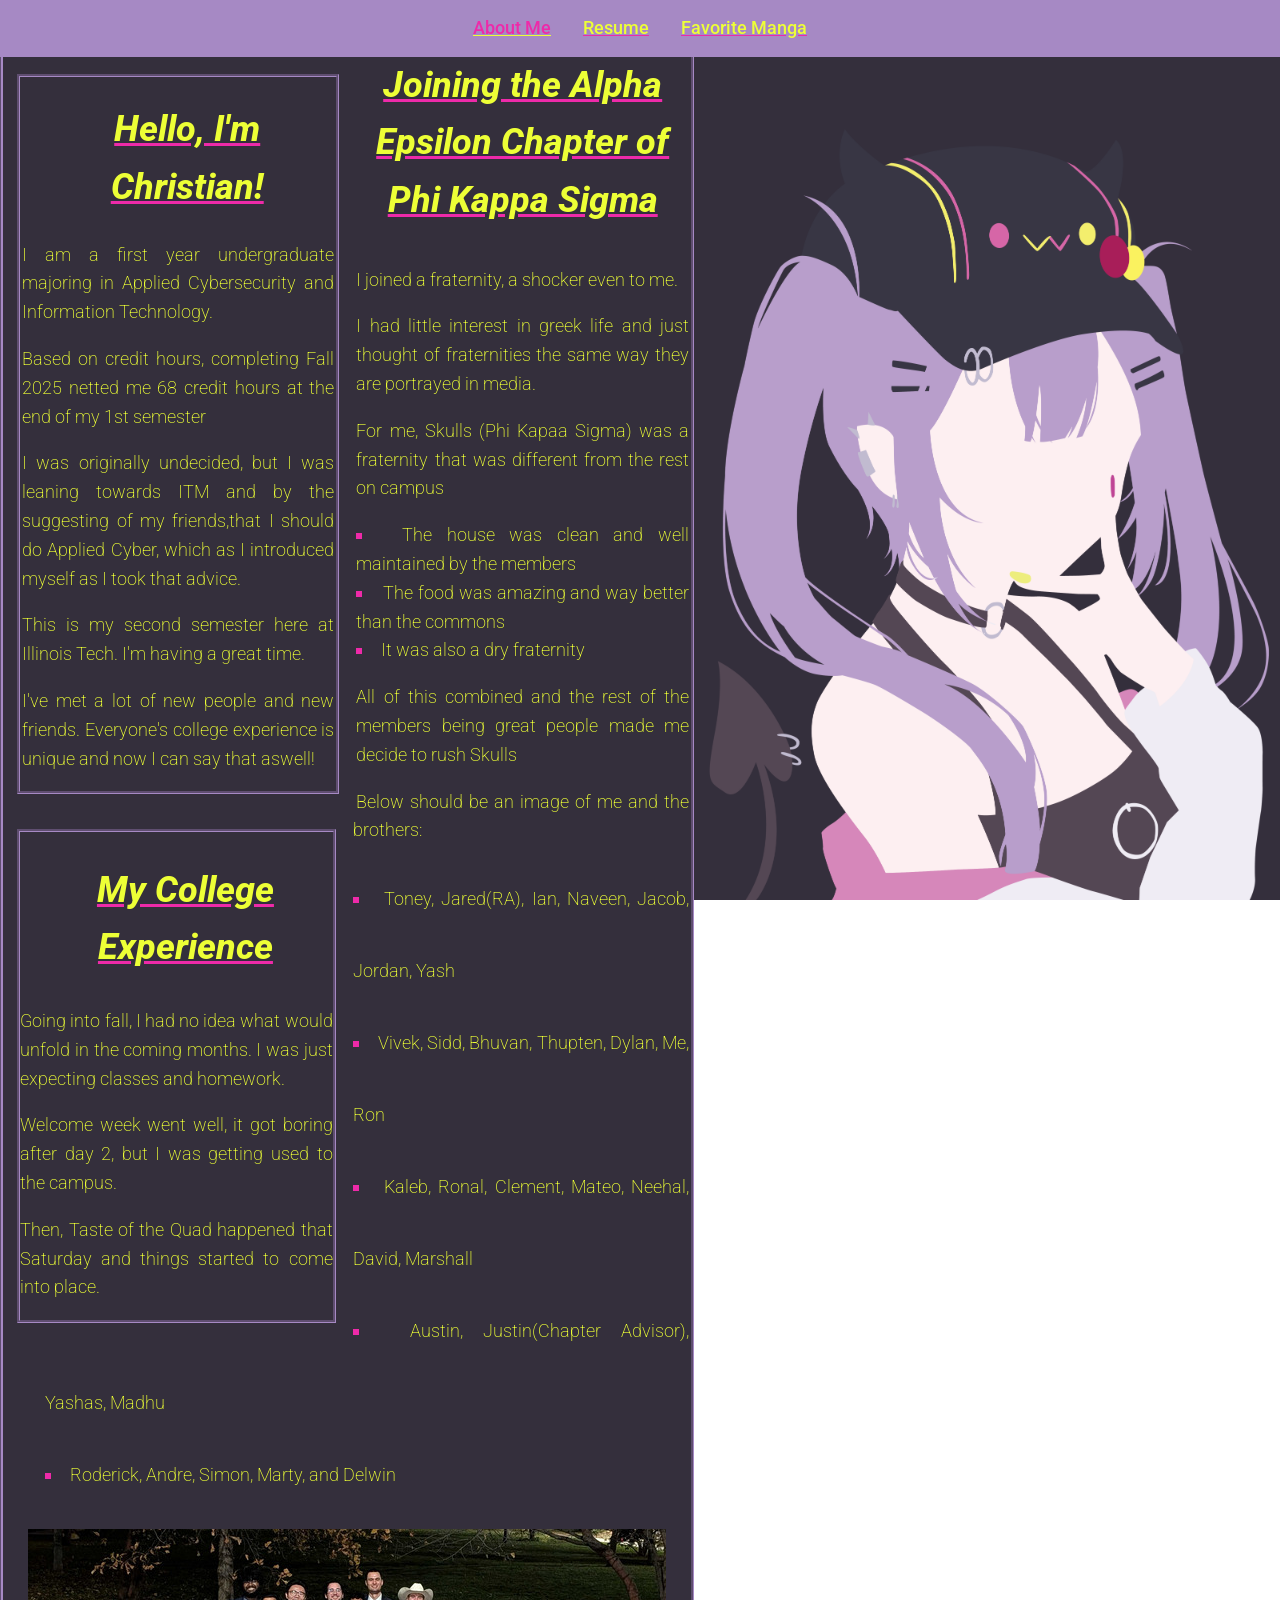
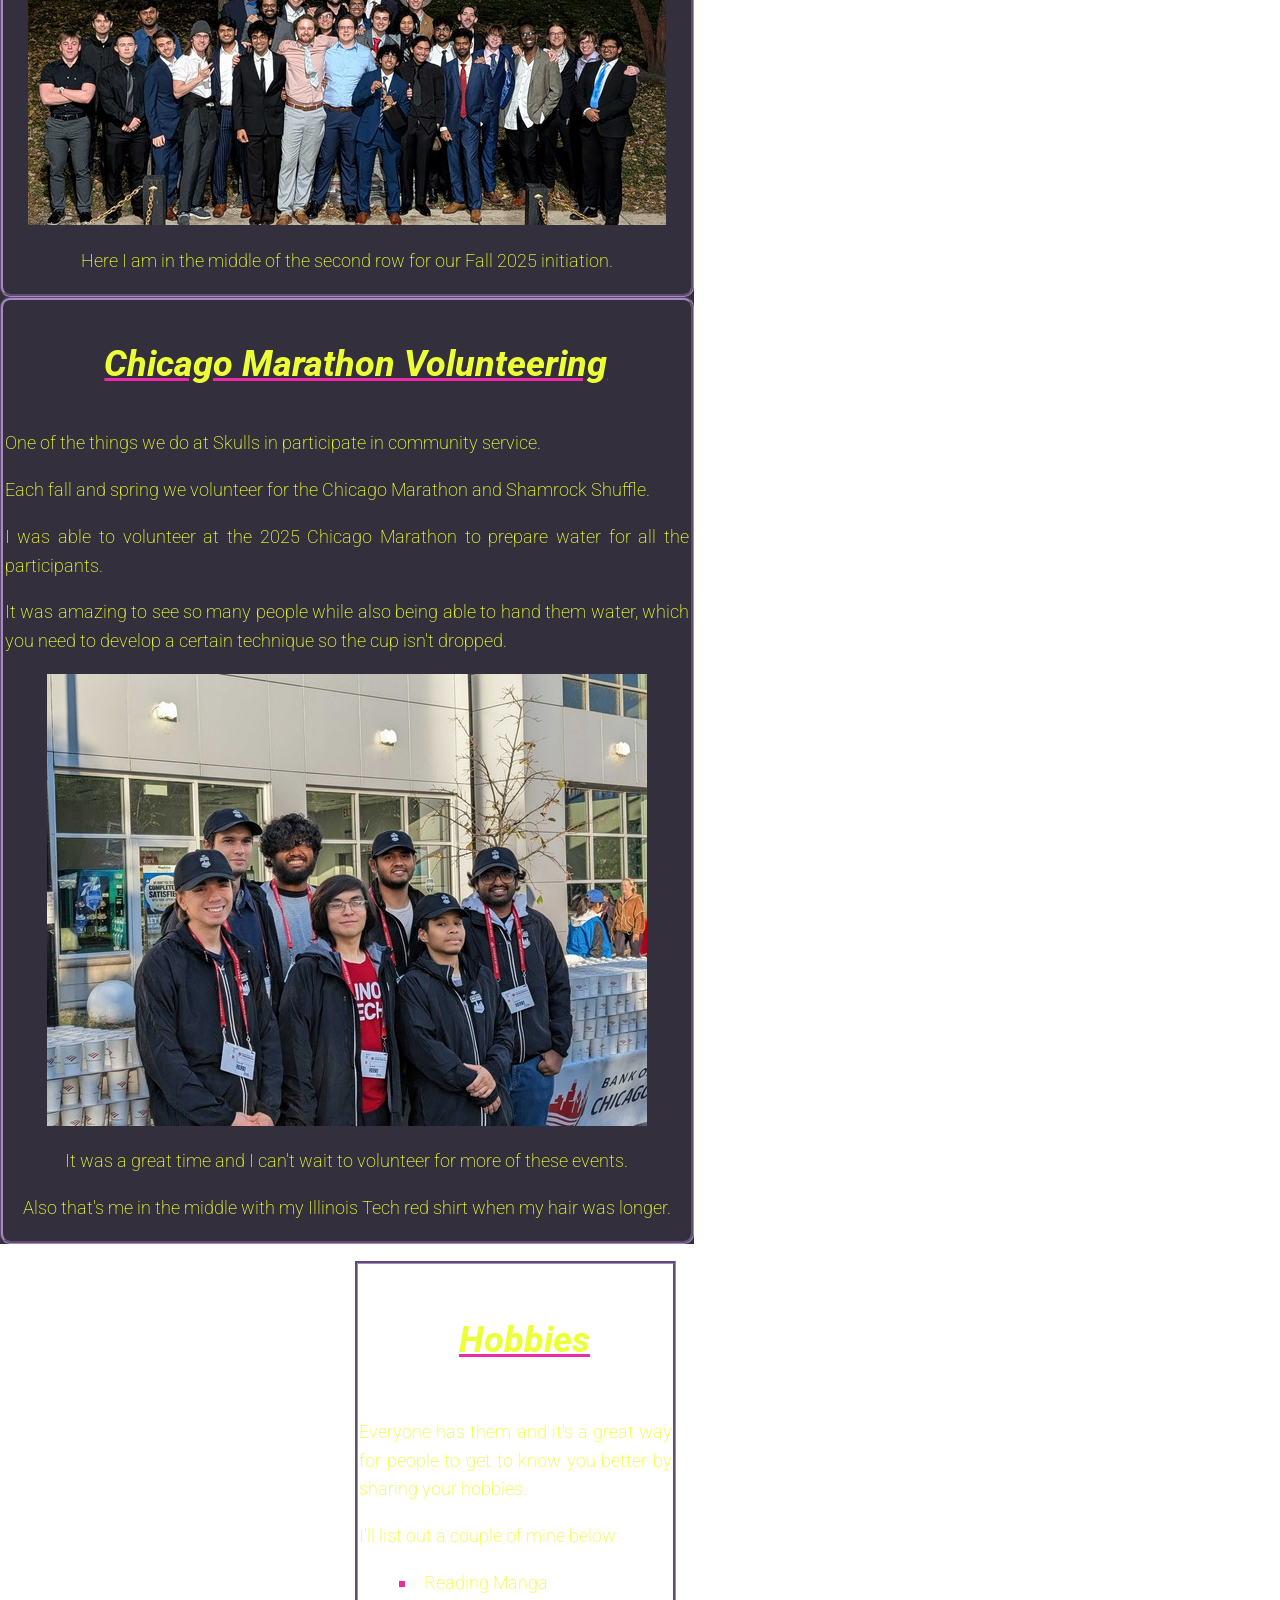
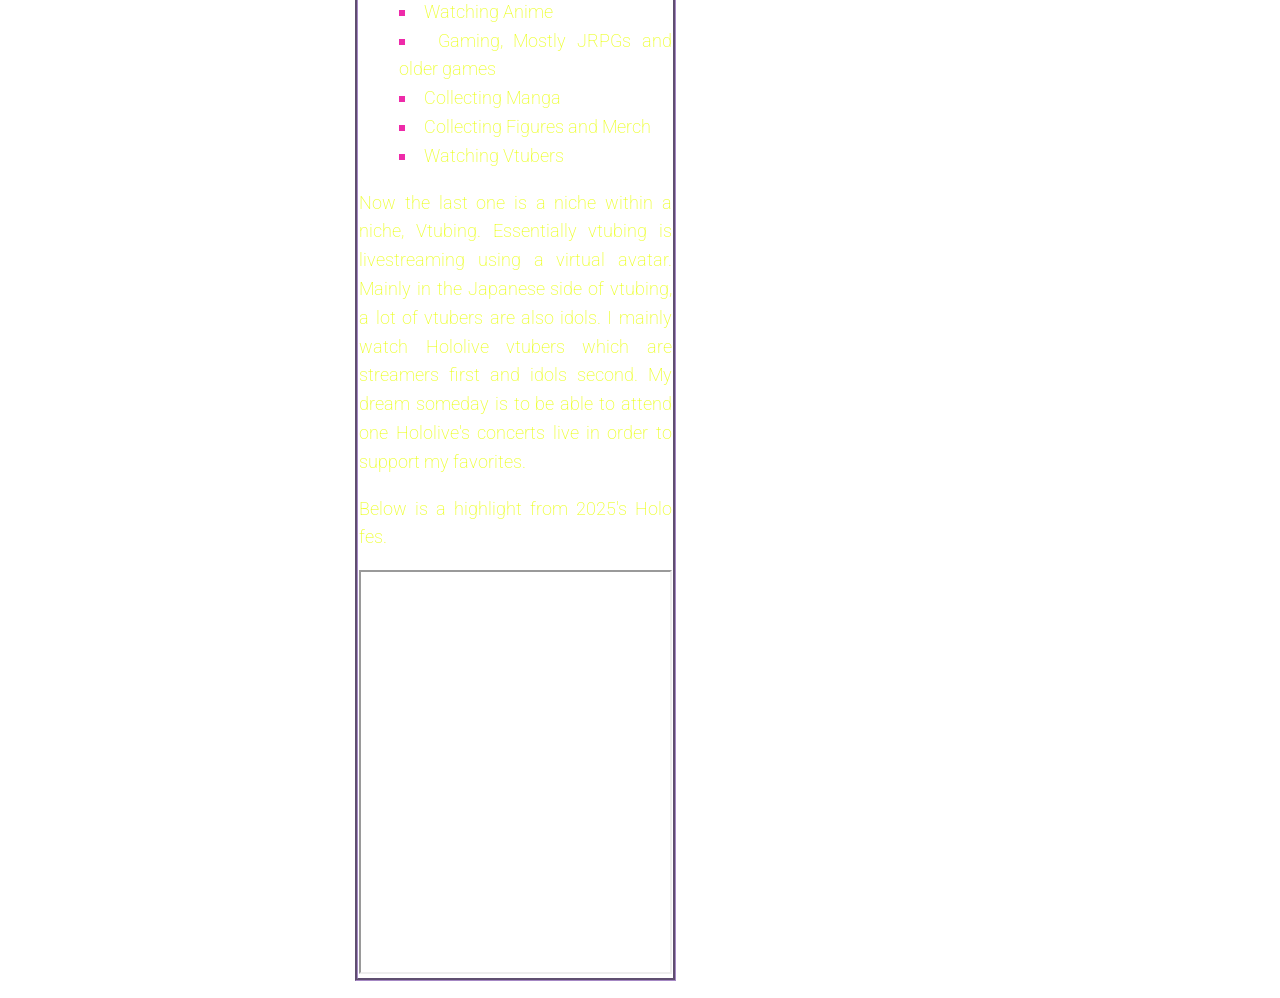
<file: index.html>
<!DOCTYPE html>
<html lang="en">

<head>
  <meta charset="utf-8">
  <title>About Me</title>
  <link rel="stylesheet" href="css/normalize.css">
  <link rel="stylesheet" href="css/styles.css">
  <link rel="preconnect" href="https://fonts.googleapis.com">
  <link rel="preconnect" href="https://fonts.gstatic.com" crossorigin>
  <link href="https://fonts.googleapis.com/css2?family=Roboto:ital,wght@0,100..900;1,100..900&display=swap" rel="stylesheet">
</head>

<body>
  <div id="page-wrapper">
    <header>
      <nav id="main-nav">
        <ul>
          <li><a class="active" href="index.html">About Me</a></li>
          <li><a href="resume.html">Resume</a></li>
          <li><a href="favoritemanga.html">Favorite Manga</a></li>
        </ul>
      </nav>
    </header>
    <main id="main-content">
      <section id="about-me">
        <h1>Hello, I'm Christian!</h1>
        <p>I am a first year undergraduate majoring in Applied Cybersecurity and Information Technology.</p>
        <p>Based on credit hours, completing Fall 2025 netted me 68 credit hours at the end of my 1st semester</p>
        <p>I was originally undecided, but I was leaning towards ITM and by the suggesting of my friends,that I should do Applied Cyber, which as I introduced myself as I took that advice.</p>
        <p>This is my second semester here at Illinois Tech. I'm having a great time.</p>
        <p>I've met a lot of new people and new friends. Everyone's college experience is unique and now I can say that aswell!</p>
      </section>

      <section id="college">
        <h2>My College Experience</h2>
        <p>Going into fall, I had no idea what would unfold in the coming months. I was just expecting classes and homework.</p>
        <p>Welcome week went well, it got boring after day 2, but I was getting used to the campus.</p>
        <p>Then, Taste of the Quad happened that Saturday and things started to come into place.</p>
      </section>

      <section id="pks">
        <h3>Joining the Alpha Epsilon Chapter of Phi Kappa Sigma</h3>
        <p>I joined a fraternity, a shocker even to me.</p>
        <p>I had little interest in greek life and just thought of fraternities the same way they are portrayed in media.</p>
        <p>For me, Skulls (Phi Kapaa Sigma) was a fraternity that was different from the rest on campus</p>
        <ul>
          <li>The house was clean and well maintained by the members</li>
          <li>The food was amazing and way better than the commons</li>
          <li>It was also a dry fraternity</li>
        </ul>
        <p>All of this combined and the rest of the members being great people made me decide to rush Skulls</p>
        <p>Below should be an image of me and the brothers:</p>
        <ul id="aepks">
          <li>Toney, Jared(RA), Ian, Naveen, Jacob, Jordan, Yash</li>
          <li>Vivek, Sidd, Bhuvan, Thupten, Dylan, Me, Ron</li>
          <li>Kaleb, Ronal, Clement, Mateo, Neehal, David, Marshall</li>
          <li>Austin, Justin(Chapter Advisor), Yashas, Madhu</li>
          <li>Roderick, Andre, Simon, Marty, and Delwin</li>
        </ul>
        <img src="images/pksf25.jpg" alt="A group of 30 students taking a photo at the Quad at Illinois Tech">
        <p class="center">Here I am in the middle of the second row for our Fall 2025 initiation.</p>
      </section>

      <section id="marathon">
          <h3>Chicago Marathon Volunteering</h3>
          <p>One of the things we do at Skulls in participate in community service.</p>
          <p>Each fall and spring we volunteer for the Chicago Marathon and Shamrock Shuffle.</p>
          <p>I was able to volunteer at the 2025 Chicago Marathon to prepare water for all the participants.</p>
          <p>It was amazing to see so many people while also being able to hand them water, which you need to develop a certain technique so the cup isn't dropped.</p>
          <img src="images/marathon.jpg" alt="6 individuals taking a photo at the 2025 Chicago Marathon">
          <p class="center">It was a great time and I can't wait to volunteer for more of these events.</p>
          <p class="center">Also that's me in the middle with my Illinois Tech red shirt when my hair was longer.</p>
      </section>

      <section id="hobbies">
        <h4>Hobbies</h4>
        <p>Everyone has them and it's a great way for people to get to know you better by sharing your hobbies.</p>
        <p>I'll list out a couple of mine below:</p>
        <ul>
          <li>Reading Manga</li>
          <li>Watching Anime</li>
          <li>Gaming, Mostly JRPGs and older games</li>
          <li>Collecting Manga</li>
          <li>Collecting Figures and Merch</li>
          <li>Watching Vtubers</li>
        </ul>
        <p>Now the last one is a niche within a niche, Vtubing. Essentially vtubing is livestreaming using a virtual avatar. Mainly in the Japanese side of vtubing, a lot of vtubers are also idols. I mainly watch Hololive vtubers which are streamers first and idols second. My dream someday is to be able to attend one Hololive's concerts live in order to support my favorites.</p>
        <p>Below is a highlight from 2025's Holo fes.</p>
        <div id="video">
          <iframe width="720" height="400" src="https://www.youtube.com/embed/NukKgg79tRE" title="【Blu-rayダイジェスト映像】hololive 6th fes. Color Rise Harmony"></iframe>
        </div>
      </section>
    </main>
  </div>
</body>

</html>
</file>
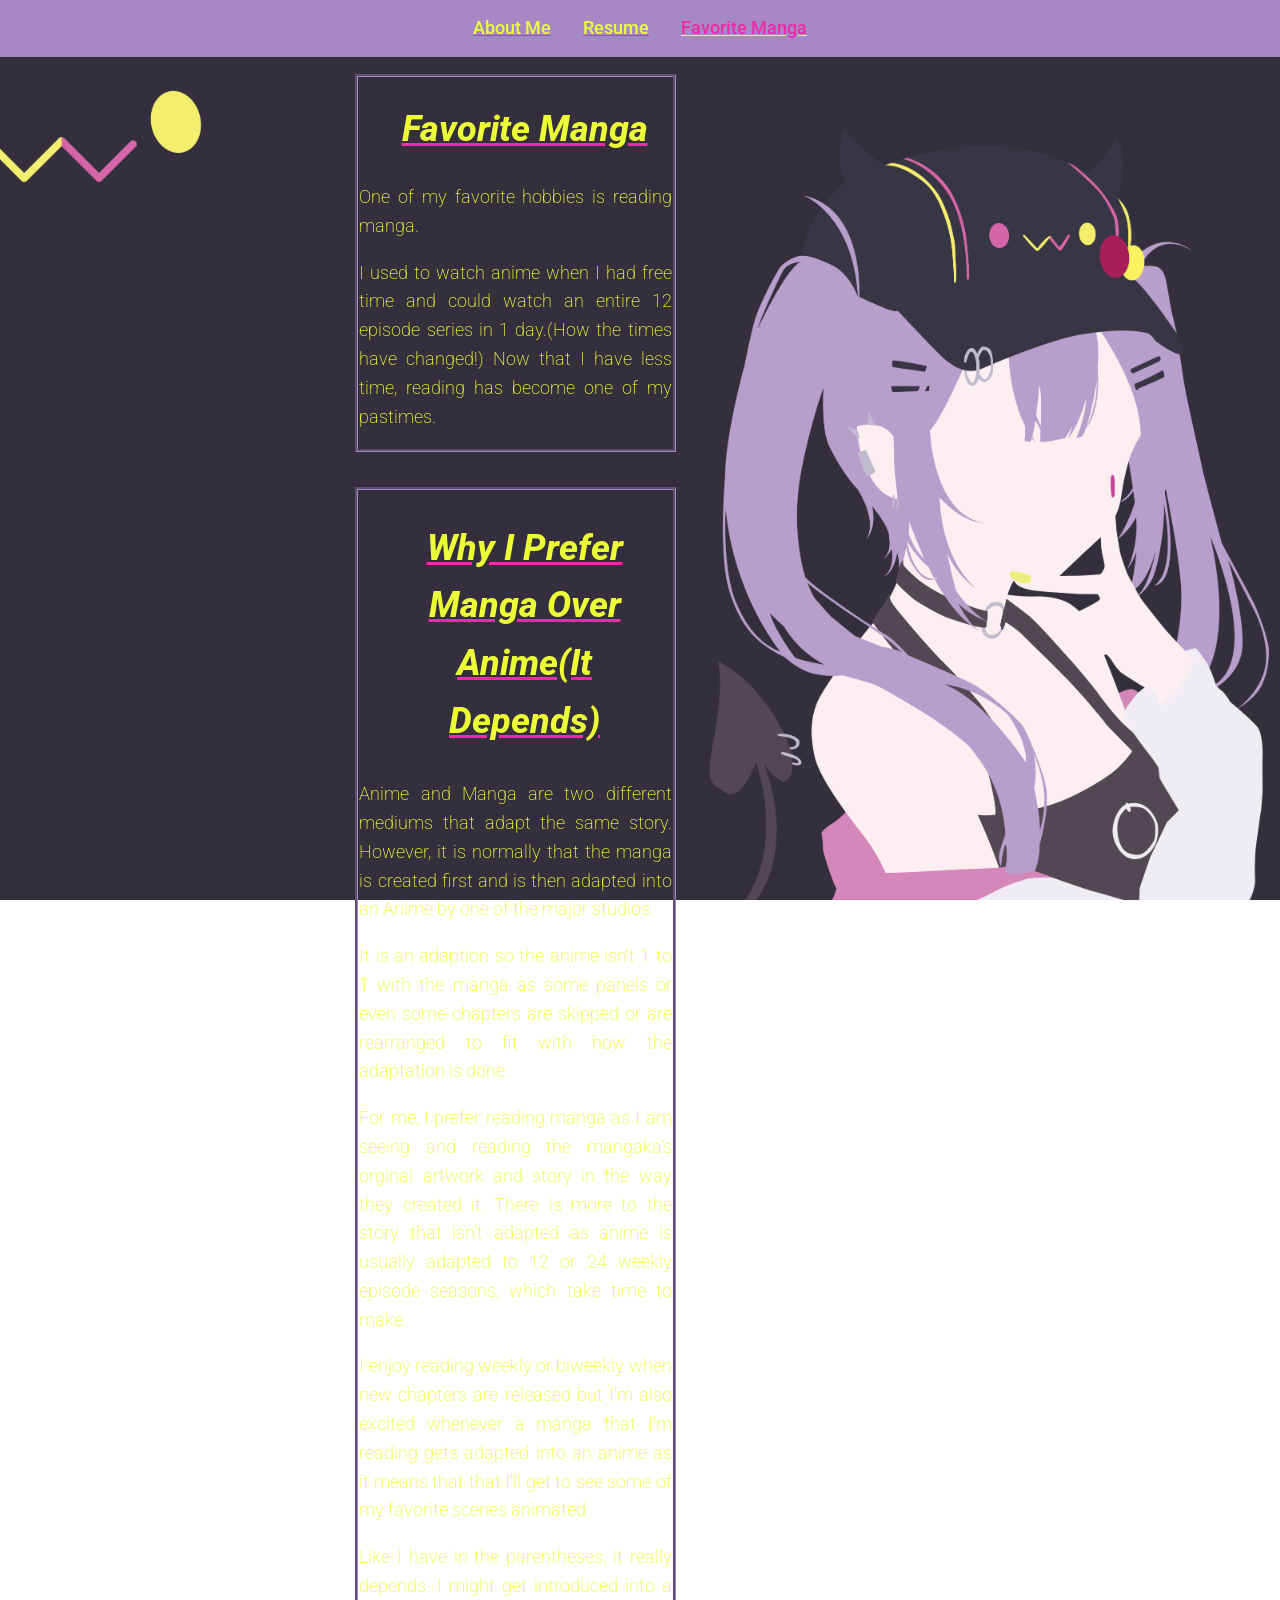
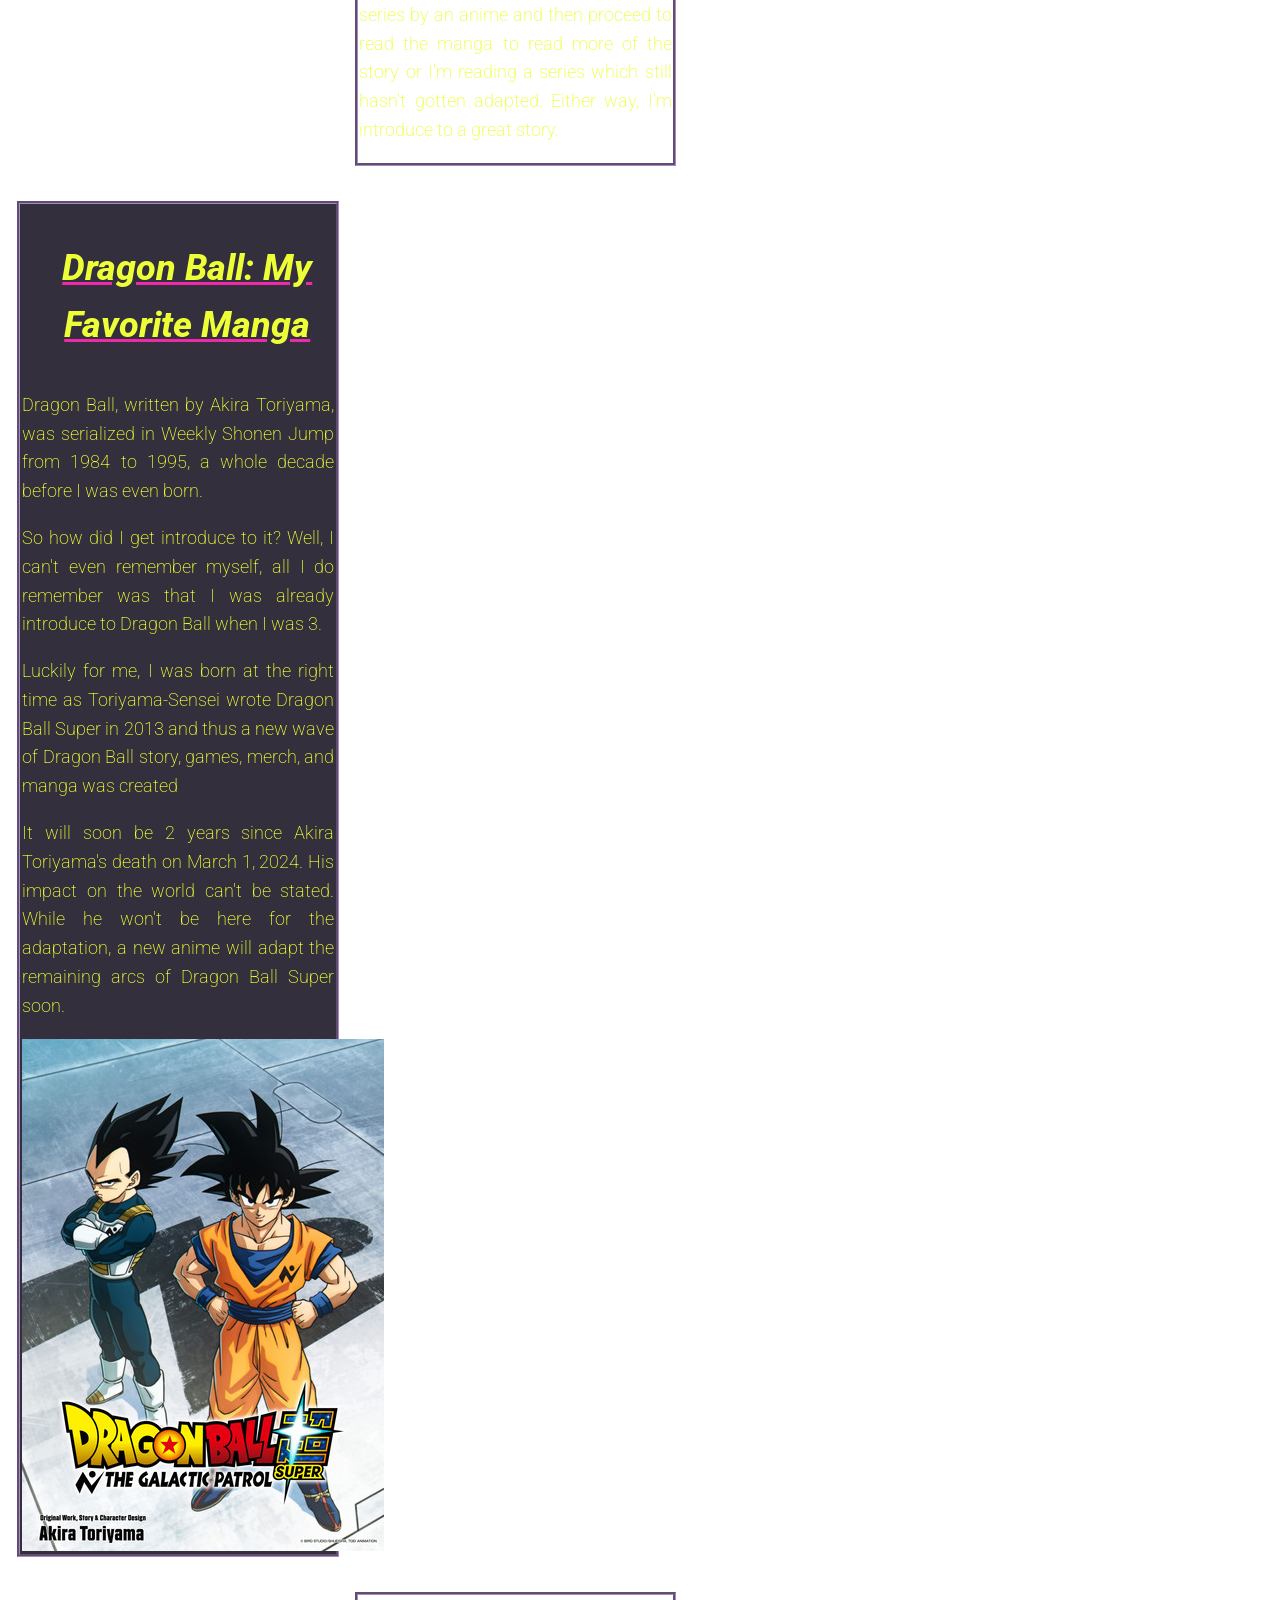
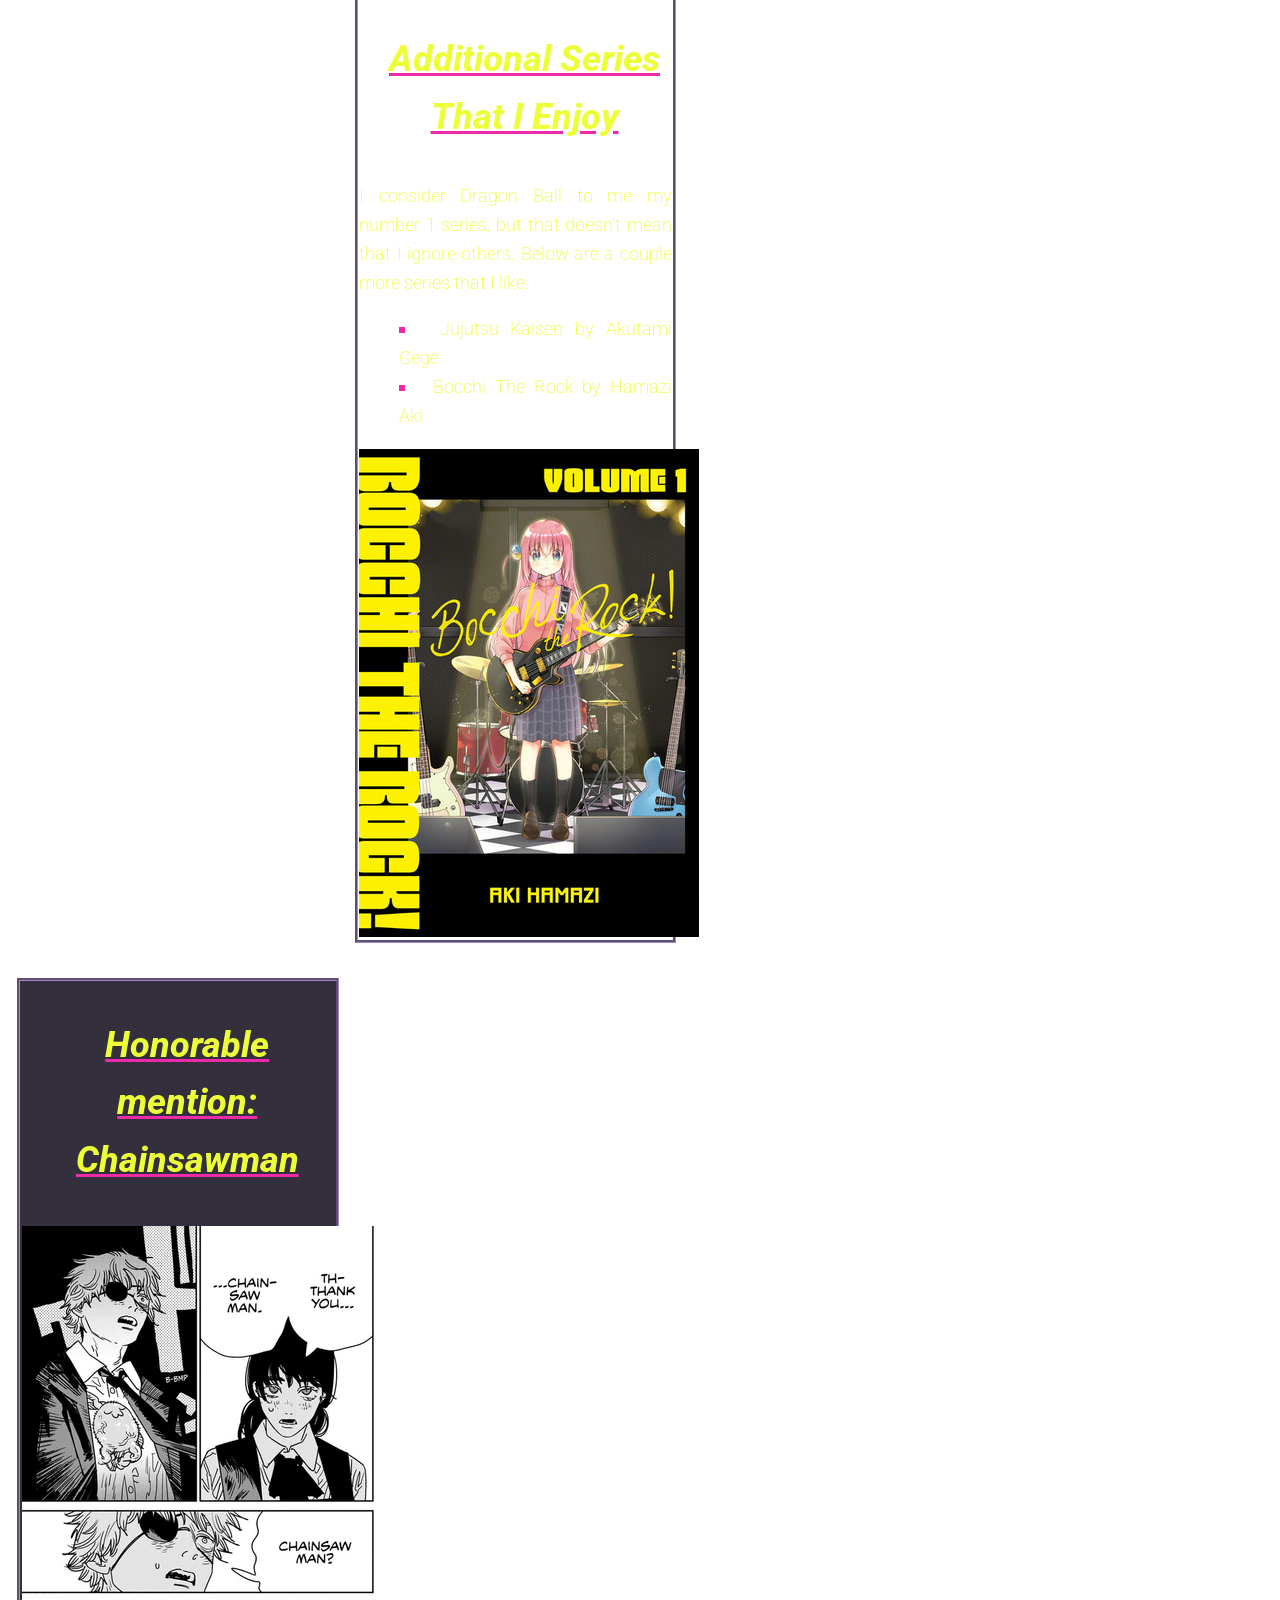
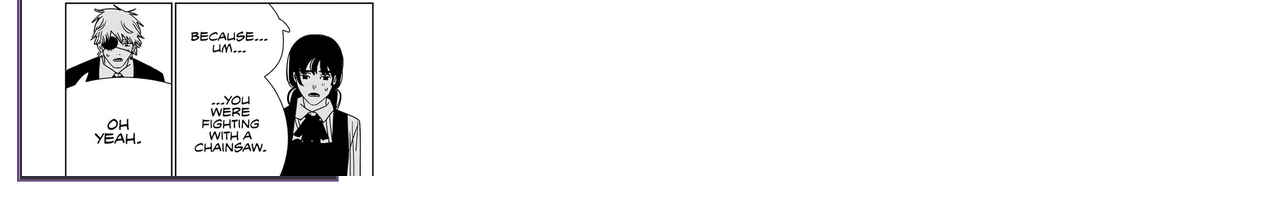
<file: favoritemanga.html>
<!DOCTYPE html>
<html lang="en">

<head>
  <meta charset="utf-8">
  <title>Favorite Manga</title>
  <link rel="stylesheet" href="css/normalize.css">
  <link rel="stylesheet" href="css/styles.css">
  <link rel="preconnect" href="https://fonts.googleapis.com">
  <link rel="preconnect" href="https://fonts.gstatic.com" crossorigin>
  <link href="https://fonts.googleapis.com/css2?family=Roboto:ital,wght@0,100..900;1,100..900&display=swap" rel="stylesheet">
</head>

<body>
  <div id="page-wrapper">
    <header>
      <nav id="main-nav">
        <ul>
          <li><a href="index.html">About Me</a></li>
          <li><a href="resume.html">Resume</a></li>
          <li><a class="active" href="favoritemanga.html">Favorite Manga</a></li>
        </ul>
      </nav>
    </header>
    <main id="main-content">
      <section id="intro">
        <h1>Favorite Manga</h1>
        <p>One of my favorite hobbies is reading manga.</p>
        <p>I used to watch anime when I had free time and could watch an entire 12 episode series in 1 day.(How the times have changed!) Now that I have less time, reading has become one of my pastimes.</p>
      </section>

      <section id="debate">
        <h2>Why I Prefer Manga Over Anime(It Depends)</h2>
        <p>Anime and Manga are two different mediums that adapt the same story. However, it is normally that the manga is created first and is then adapted into an Anime by one of the major studios.</p>
        <p>It is an adaption so the anime isn't 1 to 1 with the manga as some panels or even some chapters are skipped or are rearranged to fit with how the adaptation is done.</p>
        <p>For me, I prefer reading manga as I am seeing and reading the mangaka's orginal artwork and story in the way they created it. There is more to the story that isn't adapted as anime is usually adapted to 12 or 24 weekly episode seasons, which take time to make.</p>
        <p>I enjoy reading weekly or biweekly when new chapters are released but I'm also excited whenever a manga that I'm reading gets adapted into an anime as it means that that I'll get to see some of my favorite scenes animated.</p>
        <p>Like I have in the parentheses, it really depends. I might get introduced into a series by an anime and then proceed to read the manga to read more of the story or I'm reading a series which still hasn't gotten adapted. Either way, I'm introduce to a great story.</p>
      </section>

      <section id="favorite">
        <h3>Dragon Ball: My Favorite Manga</h3>
        <p>Dragon Ball, written by Akira Toriyama, was serialized in Weekly Shonen Jump from 1984 to 1995, a whole decade before I was even born.</p>
        <p>So how did I get introduce to it? Well, I can't even remember myself, all I do remember was that I was already introduce to Dragon Ball when I was 3.</p>
        <p>Luckily for me, I was born at the right time as Toriyama-Sensei wrote Dragon Ball Super in 2013 and thus a new wave of Dragon Ball story, games, merch, and manga was created</p>
        <p>It will soon be 2 years since Akira Toriyama's death on March 1, 2024. His impact on the world can't be stated. While he won't be here for the adaptation, a new anime will adapt the remaining arcs of Dragon Ball Super soon.</p>
        <img src="images/dbs.jpg" alt="The promotional image for Dragon Ball Super The Galactic Patrol showing Goku and Vegeta">
      </section>

      <section id="additional-series">
        <h3>Additional Series That I Enjoy</h3>
        <p>I consider Dragon Ball to me my number 1 series, but that doesn't mean that I ignore others. Below are a couple more series that I like.</p>
        <ul>
          <li>Jujutsu Kaisen by Akutami Gege</li>
          <li>Bocchi The Rock by Hamazi Aki</li>
        </ul>
        <img src="images/btr.jpg" alt="Volume 1 of Bocchi The Rock showing Bocchi standing with her guitar">
      </section>

      <section id="hmention">
        <h3>Honorable mention: Chainsawman</h3>
        <img src="images/csm.png" alt="page 25 of chapter 232 of Chainsawman. The Thank you Chainsawman panel.">
      </section>
    </main>
  </div>
</body>

</html>
</file>
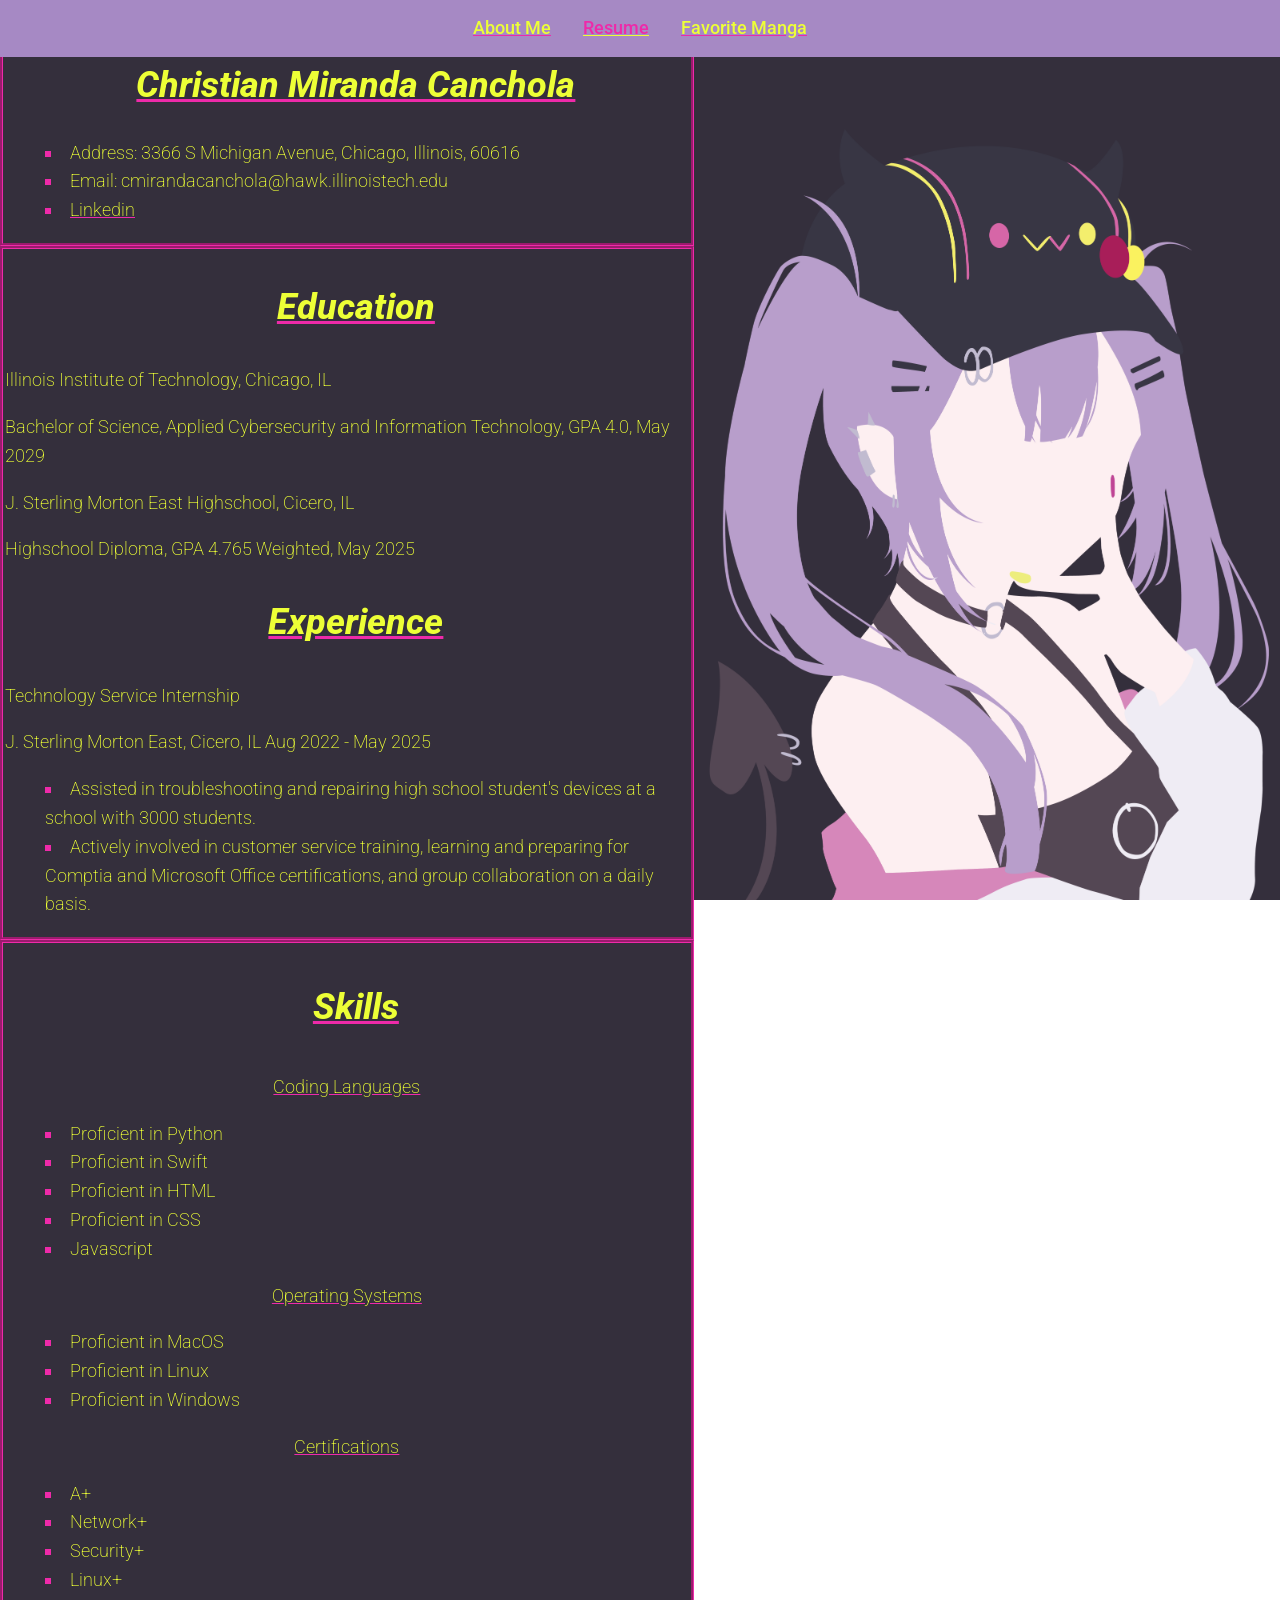
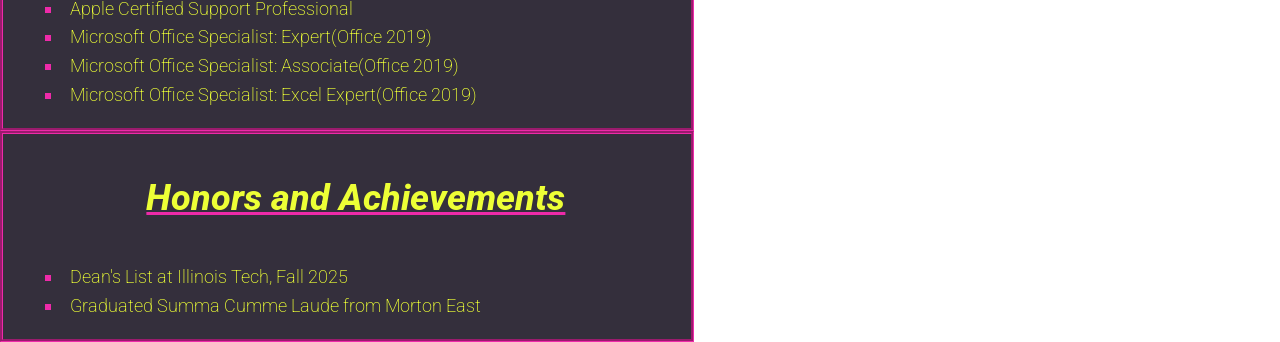
<file: resume.html>
<!DOCTYPE html>
<html lang="en">

<head>
  <meta charset="utf-8">
  <title>Resume</title>
  <link rel="stylesheet" href="css/normalize.css">
  <link rel="stylesheet" href="css/styles.css">
  <link rel="preconnect" href="https://fonts.googleapis.com">
  <link rel="preconnect" href="https://fonts.gstatic.com" crossorigin>
  <link href="https://fonts.googleapis.com/css2?family=Roboto:ital,wght@0,100..900;1,100..900&display=swap" rel="stylesheet">
</head>

<body>
  <div id="page-wrapper">
    <header>
      <nav id="main-nav">
        <ul>
          <li><a href="index.html">About Me</a></li>
          <li><a class="active" href="resume.html">Resume</a></li>
          <li><a href="favoritemanga.html">Favorite Manga</a></li>
        </ul>
      </nav>
    </header>
    <main id="main-content">
      <section id="info">
        <h1>Christian Miranda Canchola</h1>
        <ul>
          <li>Address: 3366 S Michigan Avenue, Chicago, Illinois, 60616</li>
          <li>Email: cmirandacanchola@hawk.illinoistech.edu</li>
          <li><a href="https://www.linkedin.com/in/c15/">Linkedin</a></li>
        </ul>
      </section>

      <section id="education">
        <h2>Education</h2>
        <p>Illinois Institute of Technology, Chicago, IL</p>
        <p>Bachelor of Science, Applied Cybersecurity and Information Technology, GPA 4.0, May 2029</p>
        <p>J. Sterling Morton East Highschool, Cicero, IL</p>
        <p>Highschool Diploma, GPA 4.765 Weighted, May 2025</p>
        <h2>Experience</h2>
        <p>Technology Service Internship</p>
        <p>J. Sterling Morton East, Cicero, IL Aug 2022 - May 2025</p>
        <ul>
          <li>Assisted in troubleshooting and repairing high school student's devices at a school with 3000 students.</li>
          <li>Actively involved in customer service training, learning and preparing for Comptia and Microsoft Office certifications, and group collaboration on a daily basis.</li>
        </ul>
      </section>

      <section id="skills">
        <h3>Skills</h3>
        <p>Coding Languages</p>
        <ul>
          <li>Proficient in Python</li>
          <li>Proficient in Swift</li>
          <li>Proficient in HTML</li>
          <li>Proficient in CSS</li>
          <li>Javascript</li>
        </ul>
        <p>Operating Systems</p>
        <ul>
          <li>Proficient in MacOS</li>
          <li>Proficient in Linux</li>
          <li>Proficient in Windows</li>
        </ul>
        <p>Certifications</p>
        <ul>
          <li>A+</li>
          <li>Network+</li>
          <li>Security+</li>
          <li>Linux+</li>
          <li>Apple Certified Support Professional</li>
          <li>Microsoft Office Specialist: Expert(Office 2019)</li>
          <li>Microsoft Office Specialist: Associate(Office 2019)</li>
          <li>Microsoft Office Specialist: Excel Expert(Office 2019)</li>
        </ul>
      </section>

      <section id="accomplishments">
        <h3>Honors and Achievements</h3>
        <ul>
          <li>Dean's List at Illinois Tech, Fall 2025</li>
          <li>Graduated Summa Cumme Laude from Morton East</li>
        </ul>
      </section>
    </main>
  </div>
</body>

</html>
</file>
<file: css/styles.css>
body {
  background-image: url("../images/bg.png");
  background-repeat: no-repeat;
  background-attachment: fixed;
  background-position: center;
  background-size: cover;
  font-family: "Roboto", Arial, sans-serif;
  font-style: normal;
  font-weight: 200;
  font-size: 18px;
  line-height: 1.6;
}

h1, h2, h3, h4 {
  text-align: center;
  text-decoration-line: underline;
  text-decoration-style: solid;
  text-decoration-color: #EE2AA9;
  font-size: 2em;
  font-style: italic;
  font-weight: 777;
  padding-left: 0.5em;
}

a {
  color: #EDFF36;
  text-decoration-line: underline;
  text-decoration-style: solid;
  text-decoration-color: #EE2AA9;
}

ul {
  list-style-type: square;
  list-style-position: inside;
}

::marker { 
  color: #EE2AA9;
}
ul li {
  color: #EDFF36;
}
#page-wrapper {
  width: 100%;
  margin: 0 auto;
}

#main-nav {
  width: 100%;
  float: left;
}

#main-nav ul {
  list-style-type: none;
  margin: 0;
  padding: 0;
  background-color: #A689C4;
  display: flex;
  justify-content: center;

}

#main-nav ul li a {
  display: block;
  color: #EDFF36;
  font-weight: 500;
  padding: 14px 16px;
  text-decoration-line: underline;
  text-decoration-style: solid;
  text-decoration-color: #EE2AA9;
}

#main-nav ul li a:hover:not(.active) {
  color: #EE2AA9;
  text-decoration-line: underline;
  text-decoration-style: solid;
  text-decoration-color: #EDFF36;

}

#main-nav ul li a.active {
  color: #EE2AA9;
  text-decoration-line: underline;
  text-decoration-style: solid;
  text-decoration-color: #EDFF36;
}

#main-content {
  background-color: #342F3C;
  color: #EDFF36;
  width: 54.2%;
  margin: 0;
}

#about-me {
  float: left;
  width: 45%;
  margin: 2.5%;
  padding-left: 0.1em;
  padding-right: 0.1em;
  text-align: justify;
  border: 3px groove #A689C4;
} 
#college {
  float: left;
  width: 45%;
  margin: 2.5%;
  text-align: justify;
  border: 3px groove #A689C4;
  background-color: #342F3C;
} 

#pks {
  float: none;
  padding-left: 0.1em;
  padding-right: 0.1em;
  text-align: justify;
  border: 3px groove #A689C4;
  border-radius: 10px;
}

#aepks li {
  line-height: 4;
}

.center {
  text-align: center;
}
#marathon {
  padding-left: 0.1em;
  padding-right: 0.1em;
  text-align: justify;
  border: 3px groove #A689C4;
  border-radius: 10px;
}
#hobbies {
  float: right;
  width: 45%;
  margin: 2.5%;
  padding-left: 0.1em;
  padding-right: 0.1em;
  text-align: justify;
  border: 3px groove #A689C4;
}

img {
  display: block;
  margin: auto;
  padding-bottom: 0.2em;
}

#video {
  display: flex;
  justify-content: center;
  padding-bottom: 0.2em;
}

#info h1, #education h2, #skills h3, #skills p, #accomplishments h3{
  text-align: center;
  text-decoration-line: underline;
  text-decoration-style: solid;
  text-decoration-color: #EE2AA9;
}

#info, #education, #skills, #accomplishments {
  padding-left: 2px;
  padding-right: 2px;
  border: 3px groove #EE2AA9;
}

#intro {
  float: right;
  width: 45%;
  margin: 2.5%;
  padding-left: 0.1em;
  padding-right: 0.1em;
  text-align: justify;
  border: 3px groove #A689C4;
}

#favorite {
  float: left;
  width: 45%;
  margin: 2.5%;
  padding-left: 0.1em;
  padding-right: 0.1em;
  text-align: justify;
  border: 3px groove #A689C4;
  background-color: #342F3C;
}

#additional-series {
  float: right;
  width: 45%;
  margin: 2.5%;
  padding-left: 0.1em;
  padding-right: 0.1em;
  text-align: justify;
  border: 3px groove #A689C4;
}

#debate {
  float: right;
  width: 45%;
  margin: 2.5%;
  padding-left: 0.1em;
  padding-right: 0.1em;
  text-align: justify;
  border: 3px groove #A689C4;
}

#hmention {
  float: left;
  width: 45%;
  margin: 2.5%;
  padding-left: 0.1em;
  padding-right: 0.1em;
  text-align: justify;
  border: 3px groove #A689C4;
  background-color: #342F3C
}
</file>
